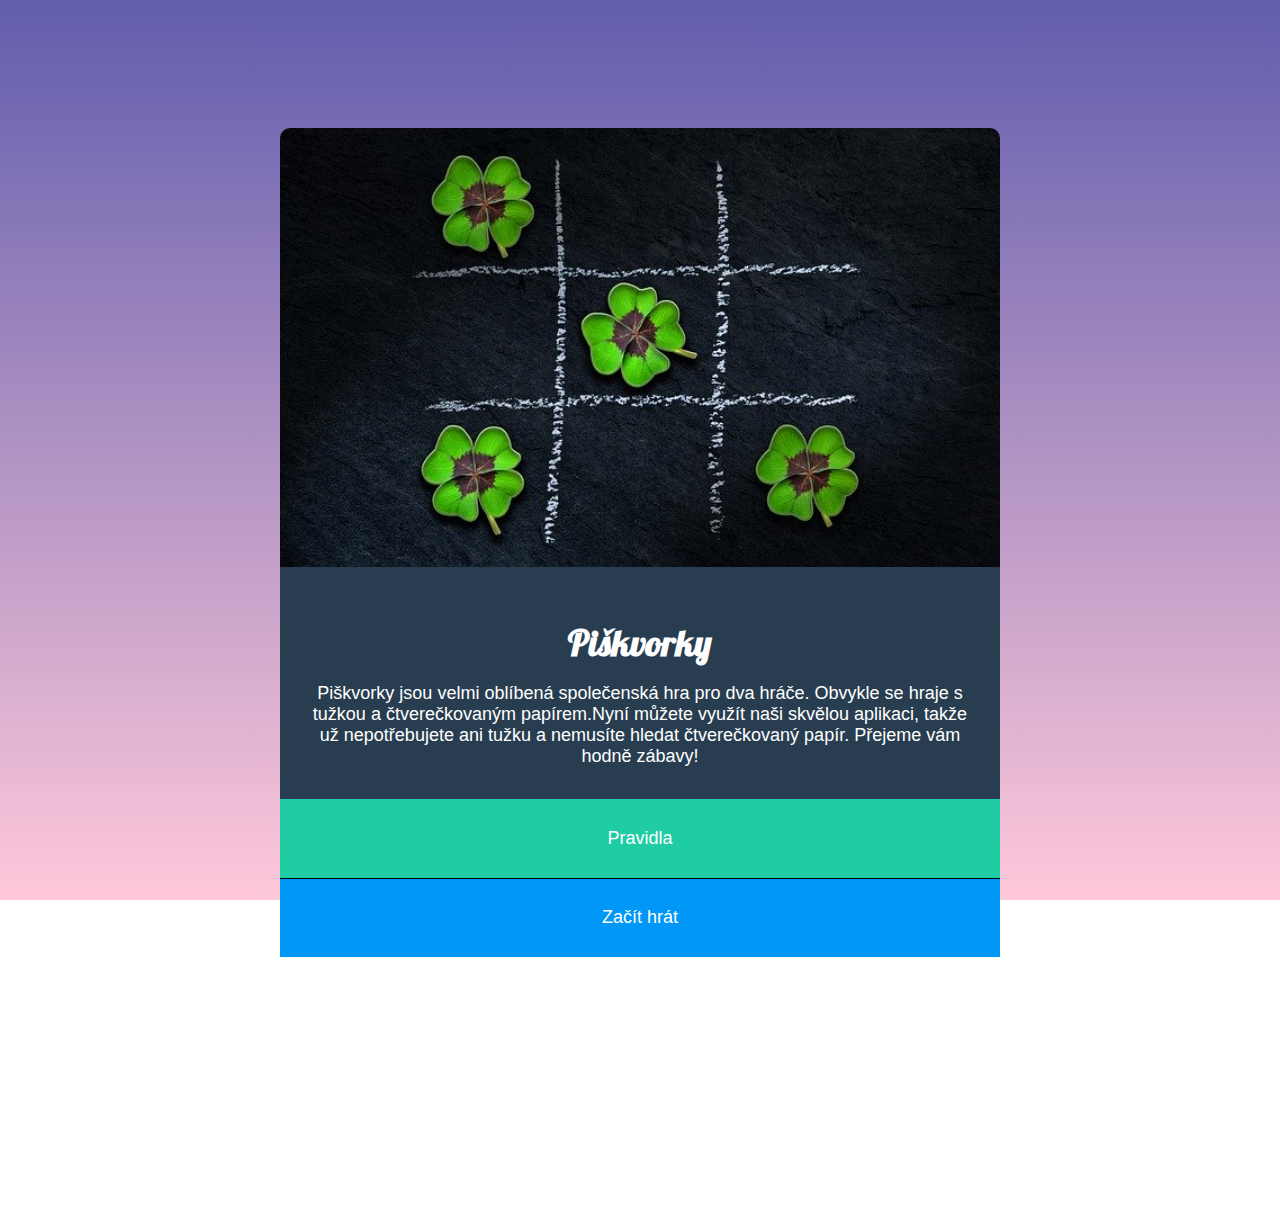
<file: index.html>
<!DOCTYPE html>
<html lang="en">
  <head>
    <meta charset="UTF-8" />
    <meta name="viewport" content="width=device-width, initial-scale=1.0" />
    <link rel="preconnect" href="https://fonts.googleapis.com" />
    <link rel="preconnect" href="https://fonts.gstatic.com" crossorigin />
    <link
      href="https://fonts.googleapis.com/css2?family=Lobster&display=swap"
      rel="stylesheet"
    />
    <link rel="stylesheet" href="styly.css" />
    <title>Piškvorky</title>
  </head>
  <body>
    <div class="uvod">
      <div class="foto">
        <img class="foto1" src="uvodni.jpg" alt="piskvorky" />
      </div>
      <div class="text">
        <h1>Piškvorky</h1>
        <p>
          Piškvorky jsou velmi oblíbená společenská hra pro dva hráče. Obvykle
          se hraje s tužkou a čtverečkovaným papírem.Nyní můžete využít naši
          skvělou aplikaci, takže už nepotřebujete ani tužku a nemusíte hledat
          čtverečkovaný papír. Přejeme vám hodně zábavy!
        </p>
      </div>
      <div class="button-main">
        <a
          href="https://czechitas-podklady.cz/Piskvorky-pravidla/"
          class="button1"
          >Pravidla</a
        >
        <a href="hra.html" class="button2">Začít hrát</a>
      </div>
    </div>
  </body>
</html>
</file>
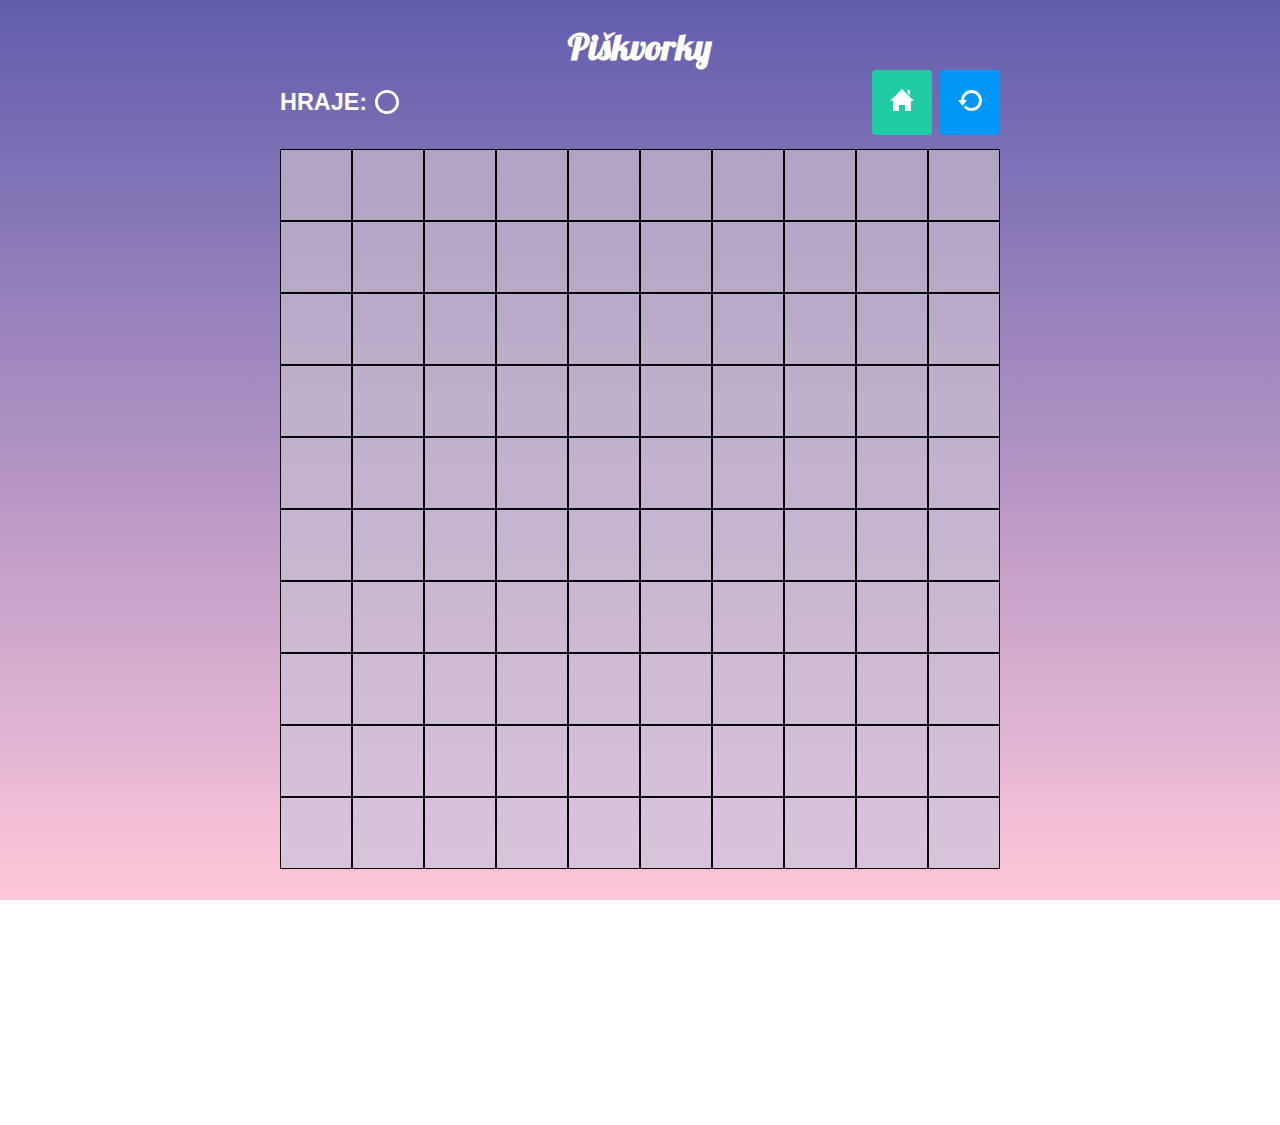
<file: hra.html>
<!DOCTYPE html>
<html lang="en">
  <head>
    <meta charset="UTF-8" />
    <meta name="viewport" content="width=device-width, initial-scale=1.0" />
    <link rel="preconnect" href="https://fonts.googleapis.com" />
    <link rel="preconnect" href="https://fonts.gstatic.com" crossorigin />
    <link
      href="https://fonts.googleapis.com/css2?family=Lobster&display=swap"
      rel="stylesheet"
    />
    <link rel="stylesheet" href="styly.css" />
    <title>Hra</title>
  </head>
  <body>
    <div class="game">
      <h1 class="title">Piškvorky</h1>
      <div class="header">
        <div class="player">
          <h2>HRAJE:</h2>
          <img class="foto2" src="circle.svg" alt="circle player" />
        </div>
        <nav class="menu-right">
          <a class="return" href="index.html"
            ><img class="foto3" src="home.svg" alt="home"
          /></a>
          <a class="refresh" href="hra.html"
            ><img class="foto4" src="restart.svg" alt="restart button"
          /></a>
        </nav>
      </div>
      <div class="playing-field">
        <button></button>
        <button></button>
        <button></button>
        <button></button>
        <button></button>
        <button></button>
        <button></button>
        <button></button>
        <button></button>
        <button></button>
        <button></button>
        <button></button>
        <button></button>
        <button></button>
        <button></button>
        <button></button>
        <button></button>
        <button></button>
        <button></button>
        <button></button>
        <button></button>
        <button></button>
        <button></button>
        <button></button>
        <button></button>
        <button></button>
        <button></button>
        <button></button>
        <button></button>
        <button></button>
        <button></button>
        <button></button>
        <button></button>
        <button></button>
        <button></button>
        <button></button>
        <button></button>
        <button></button>
        <button></button>
        <button></button>
        <button></button>
        <button></button>
        <button></button>
        <button></button>
        <button></button>
        <button></button>
        <button></button>
        <button></button>
        <button></button>
        <button></button>
        <button></button>
        <button></button>
        <button></button>
        <button></button>
        <button></button>
        <button></button>
        <button></button>
        <button></button>
        <button></button>
        <button></button>
        <button></button>
        <button></button>
        <button></button>
        <button></button>
        <button></button>
        <button></button>
        <button></button>
        <button></button>
        <button></button>
        <button></button>
        <button></button>
        <button></button>
        <button></button>
        <button></button>
        <button></button>
        <button></button>
        <button></button>
        <button></button>
        <button></button>
        <button></button>
        <button></button>
        <button></button>
        <button></button>
        <button></button>
        <button></button>
        <button></button>
        <button></button>
        <button></button>
        <button></button>
        <button></button>
        <button></button>
        <button></button>
        <button></button>
        <button></button>
        <button></button>
        <button></button>
        <button></button>
        <button></button>
        <button></button>
        <button></button>
      </div>
    </div>
  </body>
</html>
</file>
<file: styly.css>
*,
:before,
:after {
  box-sizing: border-box;
}


body {
  background: linear-gradient(#615dad, #ffc8da) fixed;
  background-repeat: no-repeat;
  display: flex;
  flex-direction: column;
  justify-content: flex-start;
  align-items: center;
  font-family: 'Segoe UI', Tahoma, Geneva, Verdana, sans-serif;
  font-size: large;
  /* line-height: 1.6; */
  min-height: 100vh;
  margin: 0;
}

.foto1 {
  display: block;
  width: 100%;
  border-radius: 10px 10px 0 0;
}

.foto {
  width: 100%;
}

h1 {
  font-family: "Lobster", serif;
  margin-bottom: 0;
  color: #ffffff;
  font-size: 2em;
}

a {
  text-decoration: none;
  color: #ffffff;
}

p {
  padding: 0% 4%;
}

.uvod {
  display: flex;
  flex-direction: column;
  justify-content: center;
  flex-wrap: wrap;
  align-items: center;
  margin: 10% 0% 20% 0%;
  /* margin: 12.5% 20% 20% 20%; */
  max-width: 80vmin;
}

.text {
  display: flex;
  flex-direction: column;
  flex-wrap: wrap;
  color: #ffffff;
  text-align: center;
  background-color: #283e50;
  padding: 4% 0% 2% 0%;
  width: 100%;
  text-decoration: none;
}

.button-main {
  text-align: center;
  display: flex;
  flex-direction: column;
  color: white;
  width: 100%;
}

.button1 {
  background-color: #1fcca4;
  padding: 4% 0%;
  border-bottom: black solid 1px;
}

.button1:link {
  background-color: #1fcca4;
  text-decoration: none;
}

.button1:hover {
  background-color: #1cbb96;
  text-decoration: none;
}

.button1:focus {
  background-color: #1cbb96;
  text-decoration: none;
}

.button2 {
  background-color: #0197f6;
  padding: 4% 0%;
}

.button2:hover {
  background-color: #0090e9;
}

.button2:focus {
  background-color: #0090e9;
}

/* Stylovani hra.html */


h2 {
  color: #ffffff;
  font-size: 1.3em;
}

.game {
  display: flex;
  flex-direction: column;
  justify-content: center;
  align-items: center;
  max-width: 80vmin;
  margin-bottom: 20%;
}

.playing-field {
  display: flex;
  flex-wrap: wrap;
  justify-content: center;
  align-items: center;
  /*  width: 100%; */
  max-width: 80vmin;
  height: 80vmin;
  aspect-ratio: 1;
  background: linear-gradient(#b0a4c2, #d9c4dc);
}

.header {
  display: flex;
  justify-content: space-between;
  align-items: center;
  flex-grow: 1;
  flex-shrink: 1;
  width: 100%;
  padding-bottom: 2%;
}

.player {
  display: flex;
  align-items: center;
  gap: 8px;
  width: 50%;
}

.menu-right {
  display: flex;
  justify-content: flex-end;
  align-items: center;
  width: 50%;
  height: auto;
  gap: 8px;
}

.return {
  display: block;
  background-color: #1fcca4;
  border-radius: 4px;
  padding: 5%;
}


.return:link {
  background-color: #1fcca4;
}

.return:hover {
  background-color: #1cbb96;
}

.return:focus {
  background-color: #1cbb96;
}

.refresh {
  background-color: #0197f6;
  border-radius: 4px;
  padding: 5%;
  display: block;
}

.refresh:link {
  background-color: #0197f6;
}

.refresh:hover {
  background-color: #0090e9;
}

.return:focus {
  background-color: #0090e9;
}

button {
  /*  width: calc(80vmin / 10);
  height: calc(80vmin / 10); */
  width: calc(100% / 10);
  height: calc(100% / 10);
  aspect-ratio: 1;
  padding: 0;
  background: transparent;
  box-sizing: border-box;
  border: 1px solid black;
}

button:hover {
  background-color: #f7e5ee;
}

button:focus {
  background-color: #f7e5ee;
}
</file>
